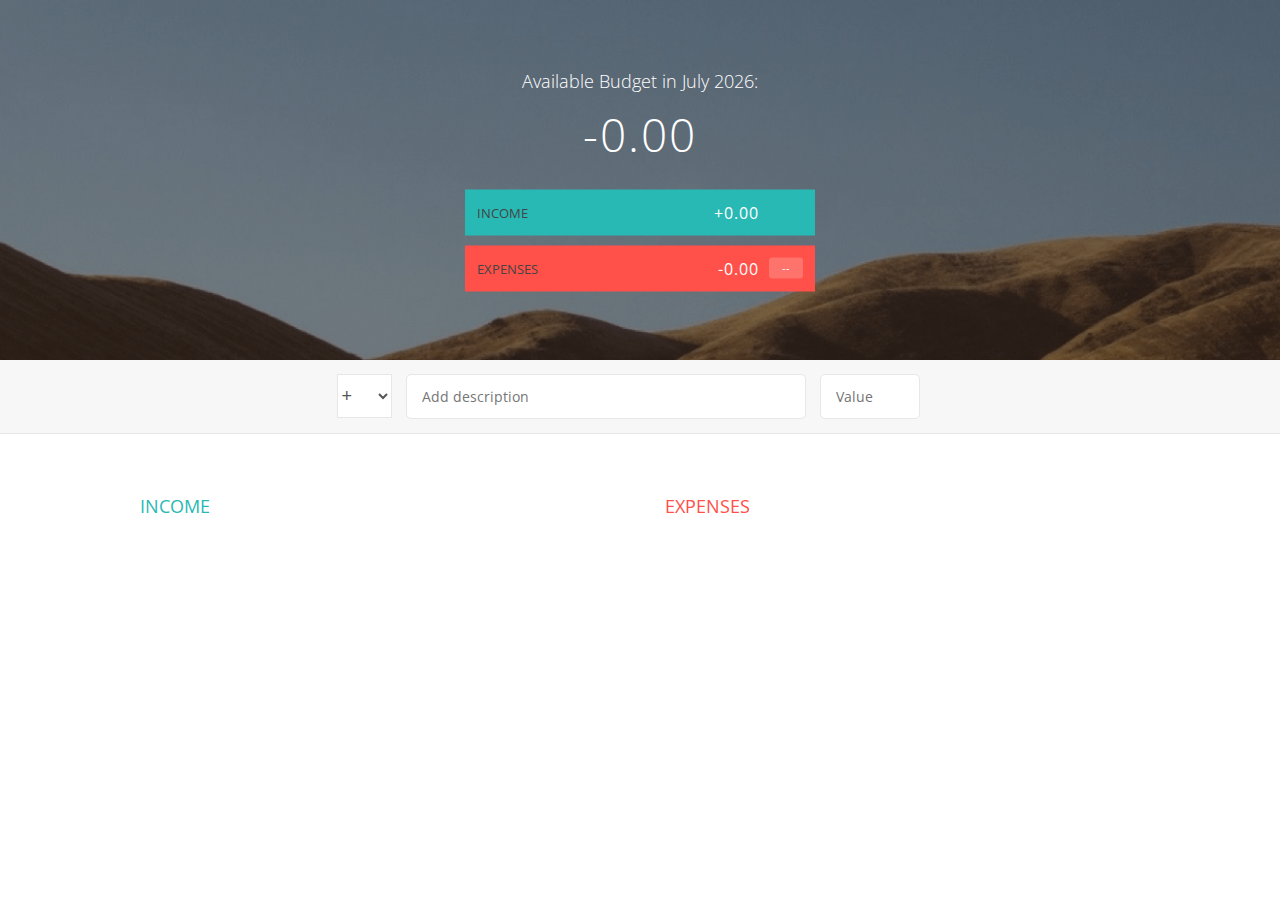
<file: Budgetapp/index.html>
<!DOCTYPE html>
<html lang="en">
    <head>
        <meta charset="UTF-8">
        <link href="https://fonts.googleapis.com/css?family=Open+Sans:100,300,400,600" rel="stylesheet" type="text/css">
        <link href="http://code.ionicframework.com/ionicons/2.0.1/css/ionicons.min.css" rel="stylesheet" type="text/css">
        <link type="text/css" rel="stylesheet" href="style.css">
        <title>Budgety</title>
    </head>
    <body>
        
        <div class="top">
            <div class="budget">
                <div class="budget__title">
                    Available Budget in <span class="budget__title--month">%Month%</span>:
                </div>
                
                <div class="budget__value">+ 2,345.64</div>
                
                <div class="budget__income clearfix">
                    <div class="budget__income--text">Income</div>
                    <div class="right">
                        <div class="budget__income--value">+ 4,300.00</div>
                        <div class="budget__income--percentage">&nbsp;</div>
                    </div>
                </div>
                
                <div class="budget__expenses clearfix">
                    <div class="budget__expenses--text">Expenses</div>
                    <div class="right clearfix">
                        <div class="budget__expenses--value">- 1,954.36</div>
                        <div class="budget__expenses--percentage">45%</div>
                    </div>
                </div>
            </div>
        </div>
        
        
        
        <div class="bottom">
            <div class="add">
                <div class="add__container">
                    <select class="add__type">
                        <option value="inc" selected>+</option>
                        <option value="exp">-</option>
                    </select>
                    <input type="text" class="add__description" placeholder="Add description">
                    <input type="number" class="add__value" placeholder="Value">
                    <button class="add__btn"><i class="ion-ios-checkmark-outline"></i></button>
                </div>
            </div>
            
            <div class="container clearfix">
                <div class="income">
                    <h2 class="icome__title">Income</h2>
                    
                    <div class="income__list">
                       
                        <!--
                        <div class="item clearfix" id="income-0">
                            <div class="item__description">Salary</div>
                            <div class="right clearfix">
                                <div class="item__value">+ 2,100.00</div>
                                <div class="item__delete">
                                    <button class="item__delete--btn"><i class="ion-ios-close-outline"></i></button>
                                </div>
                            </div>
                        </div>
                        
                        <div class="item clearfix" id="income-1">
                            <div class="item__description">Sold car</div>
                            <div class="right clearfix">
                                <div class="item__value">+ 1,500.00</div>
                                <div class="item__delete">
                                    <button class="item__delete--btn"><i class="ion-ios-close-outline"></i></button>
                                </div>
                            </div>
                        </div>
                        -->
                        
                    </div>
                </div>
                
                
                
                <div class="expenses">
                    <h2 class="expenses__title">Expenses</h2>
                    
                    <div class="expenses__list">
                       
                        <!--
                        <div class="item clearfix" id="expense-0">
                            <div class="item__description">Apartment rent</div>
                            <div class="right clearfix">
                                <div class="item__value">- 900.00</div>
                                <div class="item__percentage">21%</div>
                                <div class="item__delete">
                                    <button class="item__delete--btn"><i class="ion-ios-close-outline"></i></button>
                                </div>
                            </div>
                        </div>

                        <div class="item clearfix" id="expense-1">
                            <div class="item__description">Grocery shopping</div>
                            <div class="right clearfix">
                                <div class="item__value">- 435.28</div>
                                <div class="item__percentage">10%</div>
                                <div class="item__delete">
                                    <button class="item__delete--btn"><i class="ion-ios-close-outline"></i></button>
                                </div>
                            </div>
                        </div>
                        -->
                        
                    </div>
                </div>
            </div>
            
            
        </div>
        
        <script src="app.js"></script>
    </body>
</html>
</file>
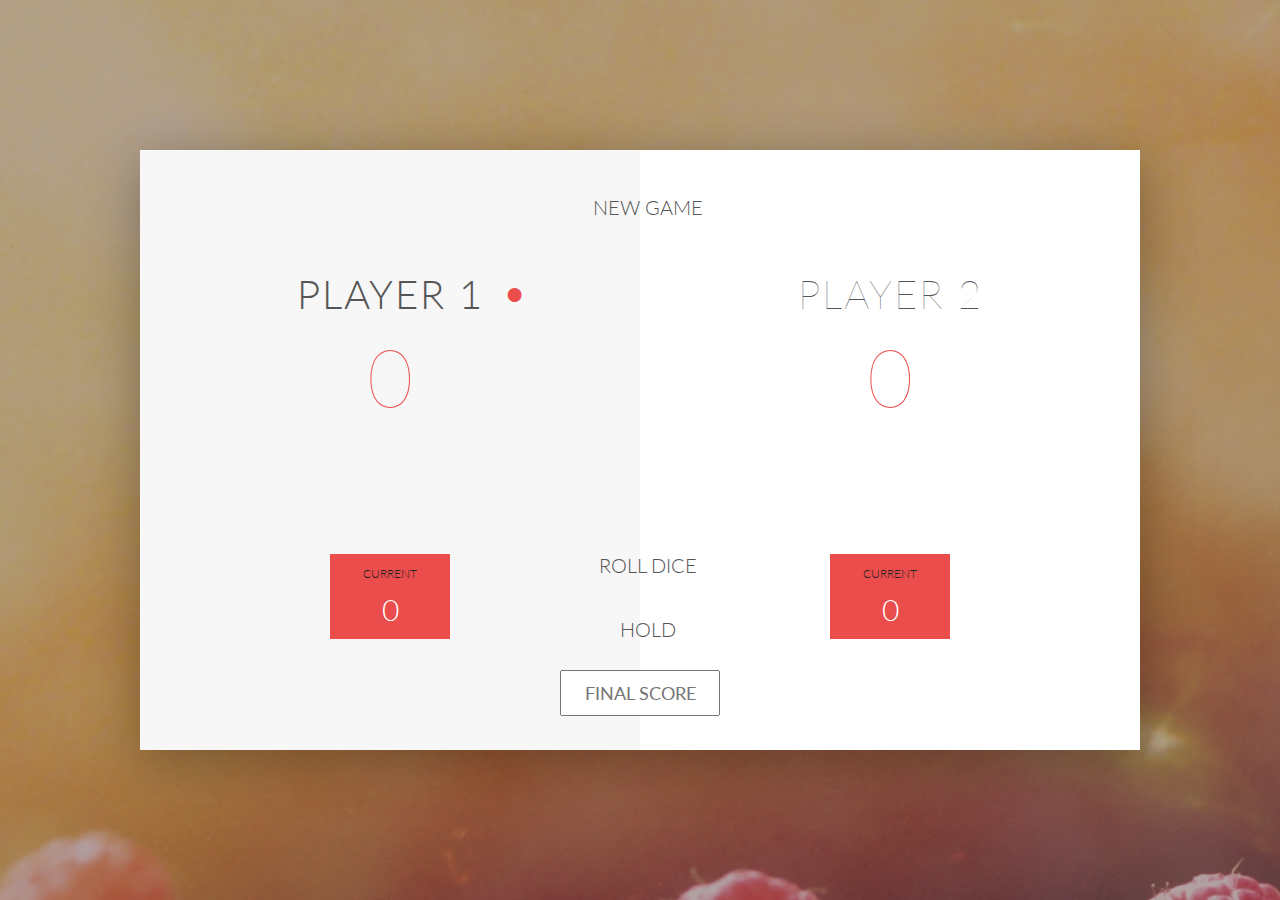
<file: Dice_game/index.html>
<!DOCTYPE html>
<html lang="en">
    <head>
        <meta charset="UTF-8">
        <link href="https://fonts.googleapis.com/css?family=Lato:100,300,600" rel="stylesheet" type="text/css">
        <link href="http://code.ionicframework.com/ionicons/2.0.1/css/ionicons.min.css" rel="stylesheet" type="text/css">
        <link type="text/css" rel="stylesheet" href="style.css">
        
        <title>Pig Game</title>
    </head>

    <body>
        <div class="wrapper clearfix">
            <div class="player-0-panel active">
                <div class="player-name" id="name-0">Player 1</div>
                <div class="player-score" id="score-0">43</div>
                <div class="player-current-box">
                    <div class="player-current-label">Current</div>
                    <div class="player-current-score" id="current-0">11</div>
                </div>
            </div>
            
            <div class="player-1-panel">
                <div class="player-name" id="name-1">Player 2</div>
                <div class="player-score" id="score-1">72</div>
                <div class="player-current-box">
                    <div class="player-current-label">Current</div>
                    <div class="player-current-score" id="current-1">0</div>
                </div>
            </div>
            
            <button class="btn-new"><i class="ion-ios-plus-outline"></i>New game</button>
            <button class="btn-roll"><i class="ion-ios-loop"></i>Roll dice</button>
            <button class="btn-hold"><i class="ion-ios-download-outline"></i>Hold</button>
            
            <input type = "text" placeholder="Final score" class = "final-score">
            <img src="dice-5.png" alt="Dice" class="dice" id="dice-1">
            <img src="dice-5.png" alt="Dice" class="dice" id="dice-2">
        </div>
        
    <!--<script src="app.js"></script>-->
        <script src="challenges.js"></script>
    </body>
</html>
</file>
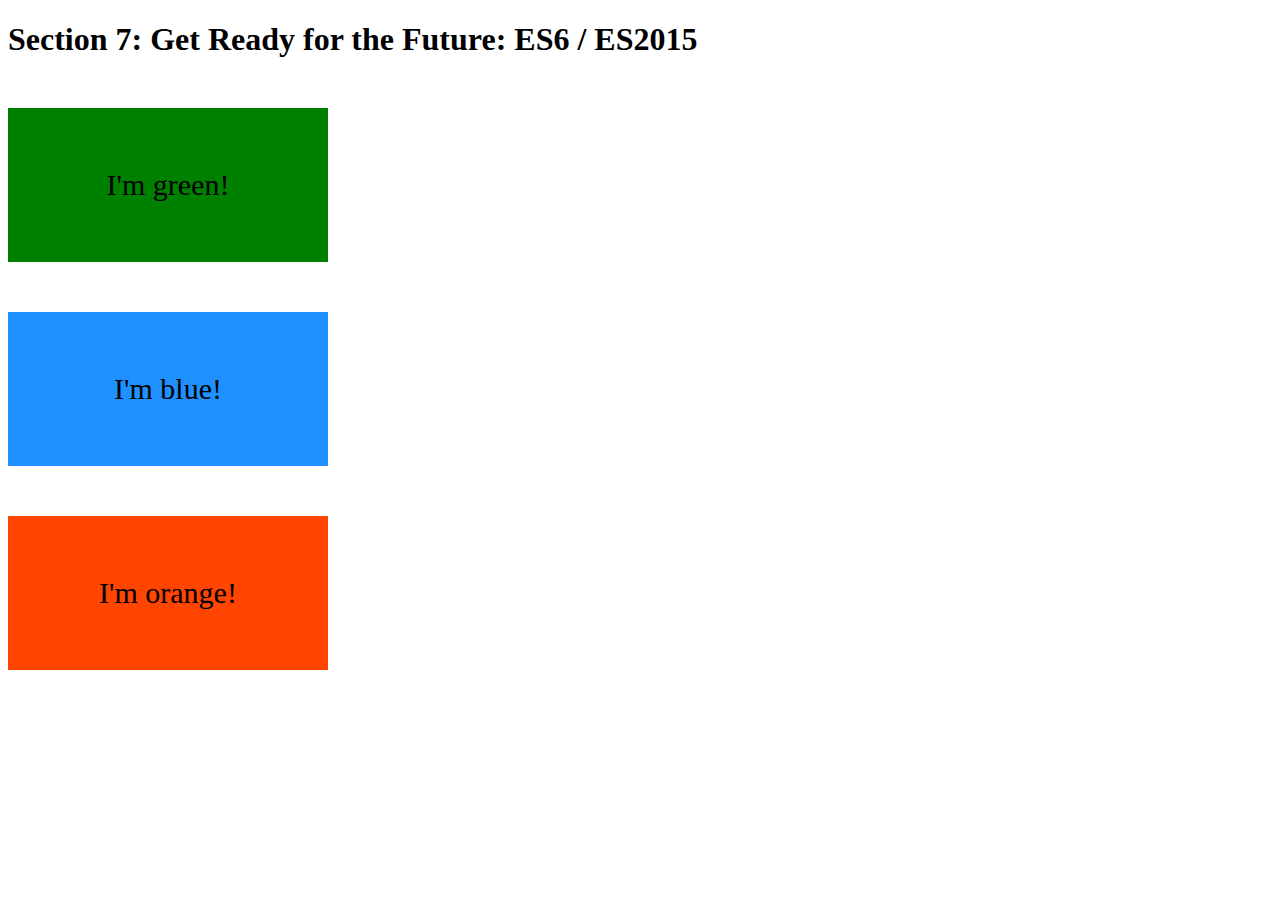
<file: ES6/index.html>
<!DOCTYPE html>
<html lang="en">
    <head>
        <meta charset="UTF-8">
        <title>Section 7: Get Ready for the Future: ES6 / ES2015</title>
        
        <style>
            .box {
                width: 200px;
                padding: 60px;
                text-align: center;
                font-size: 30px;
                margin-top: 50px;
            }
            
            .green { background-color: green; }
            .blue { background-color: dodgerblue; }
            .orange { background-color: orangered; }
            
        </style>
        
    </head>

    <body>
        <h1>Section 7: Get Ready for the Future: ES6 / ES2015</h1>
        
        <div class="box green">I'm green!</div>
        <div class="box blue">I'm blue!</div>
        <div class="box orange">I'm orange!</div>
        
        <script src="script.js"></script>
    </body>
</html>
</file>
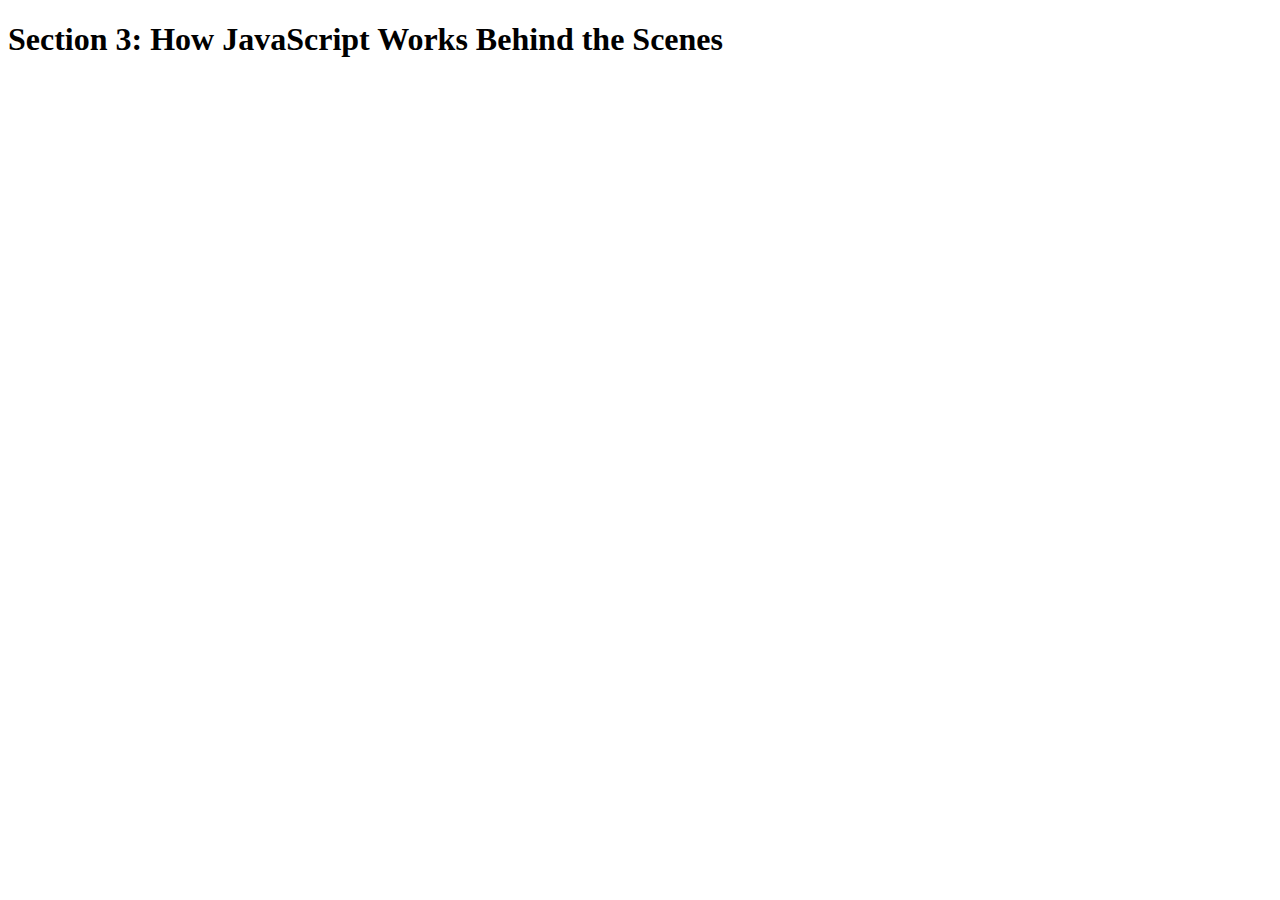
<file: How_JS_works/index.html>
<!DOCTYPE html>
<html lang="en">
    <head>
        <meta charset="UTF-8">
        <title>Section 3: How JavaScript Works Behind the Scenes</title>
    </head>

    <body>
        <h1>Section 3: How JavaScript Works Behind the Scenes</h1>
        <script src="script.js"></script>
    </body>
</html>
</file>
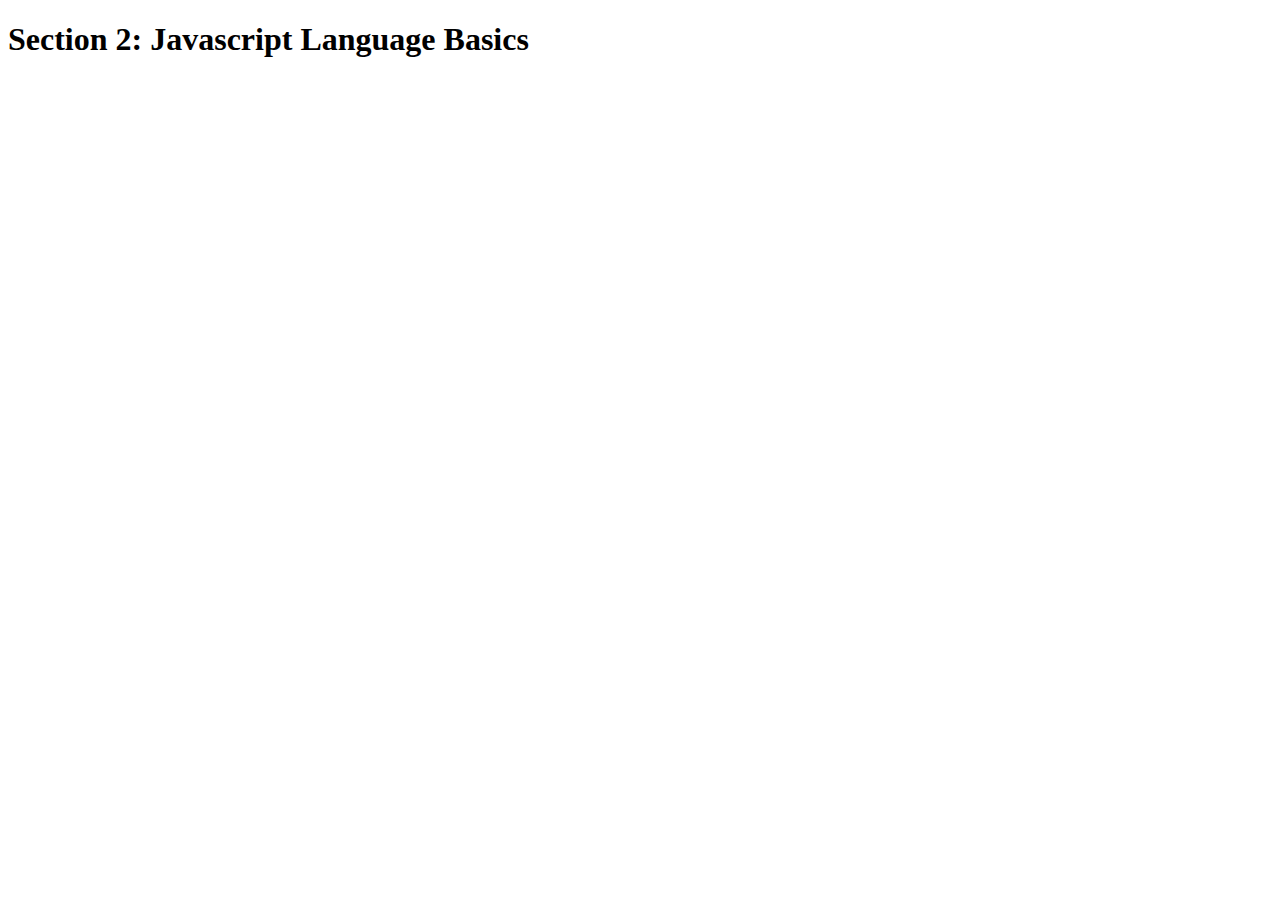
<file: my_JS_basics/index.html>
<!DOCTYPE html>
<html lang="en">
  <head>
    <meta charset="UTF-8">
    <title>My first JavaScript Course</title>
  </head>
  <body>
      <h1>Section 2: Javascript Language Basics</h1>
  </body>
  <script src="script.js"></script>    
</html>
</file>
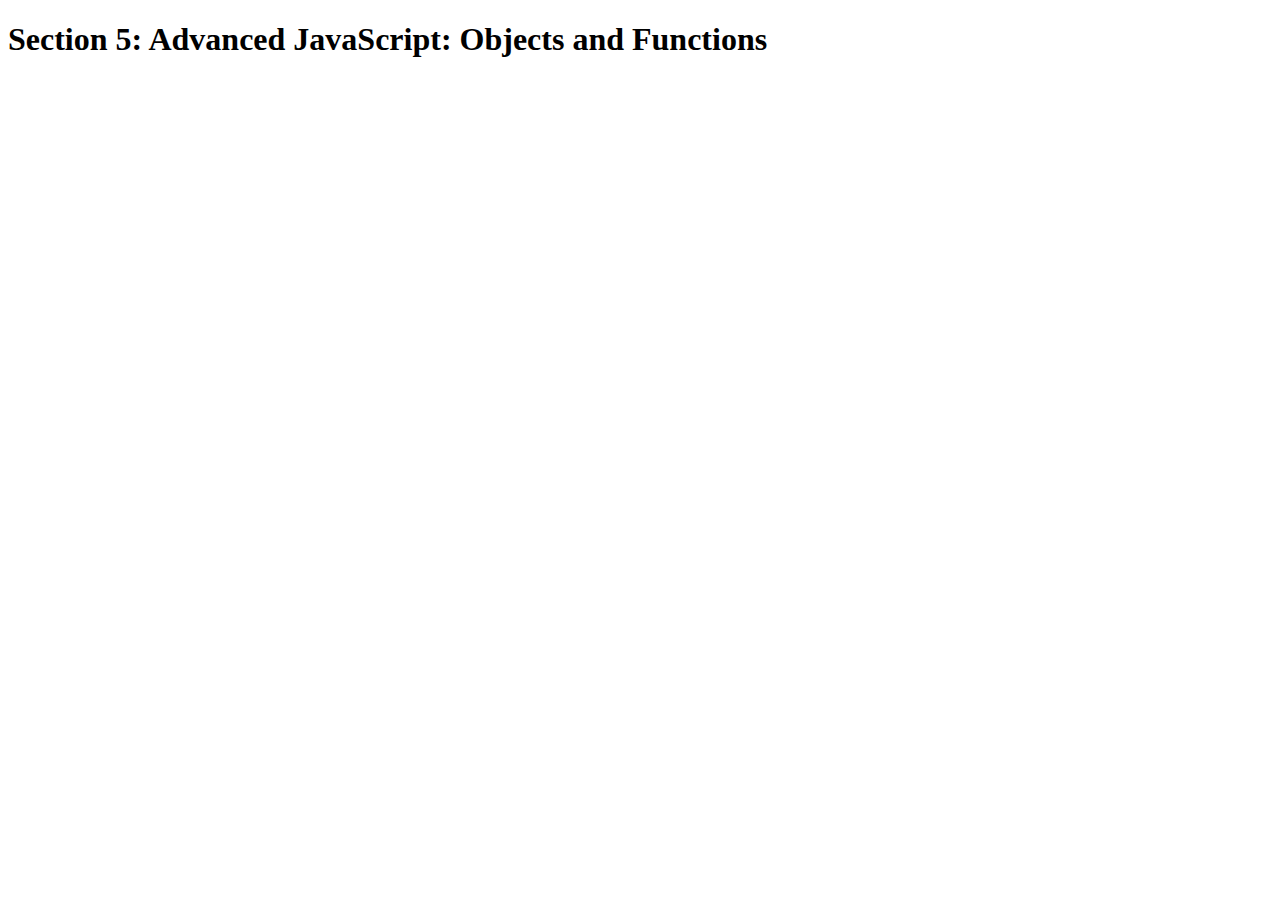
<file: Objects & Functions/index.html>
<!DOCTYPE html>
<html lang="en">
    <head>
        <meta charset="UTF-8">
        <title>Section 5: Advanced JavaScript: Objects and Functions</title>
    </head>

    <body>
        <h1>Section 5: Advanced JavaScript: Objects and Functions</h1>
        <script src="script.js"></script>
    </body>
</html>
</file>
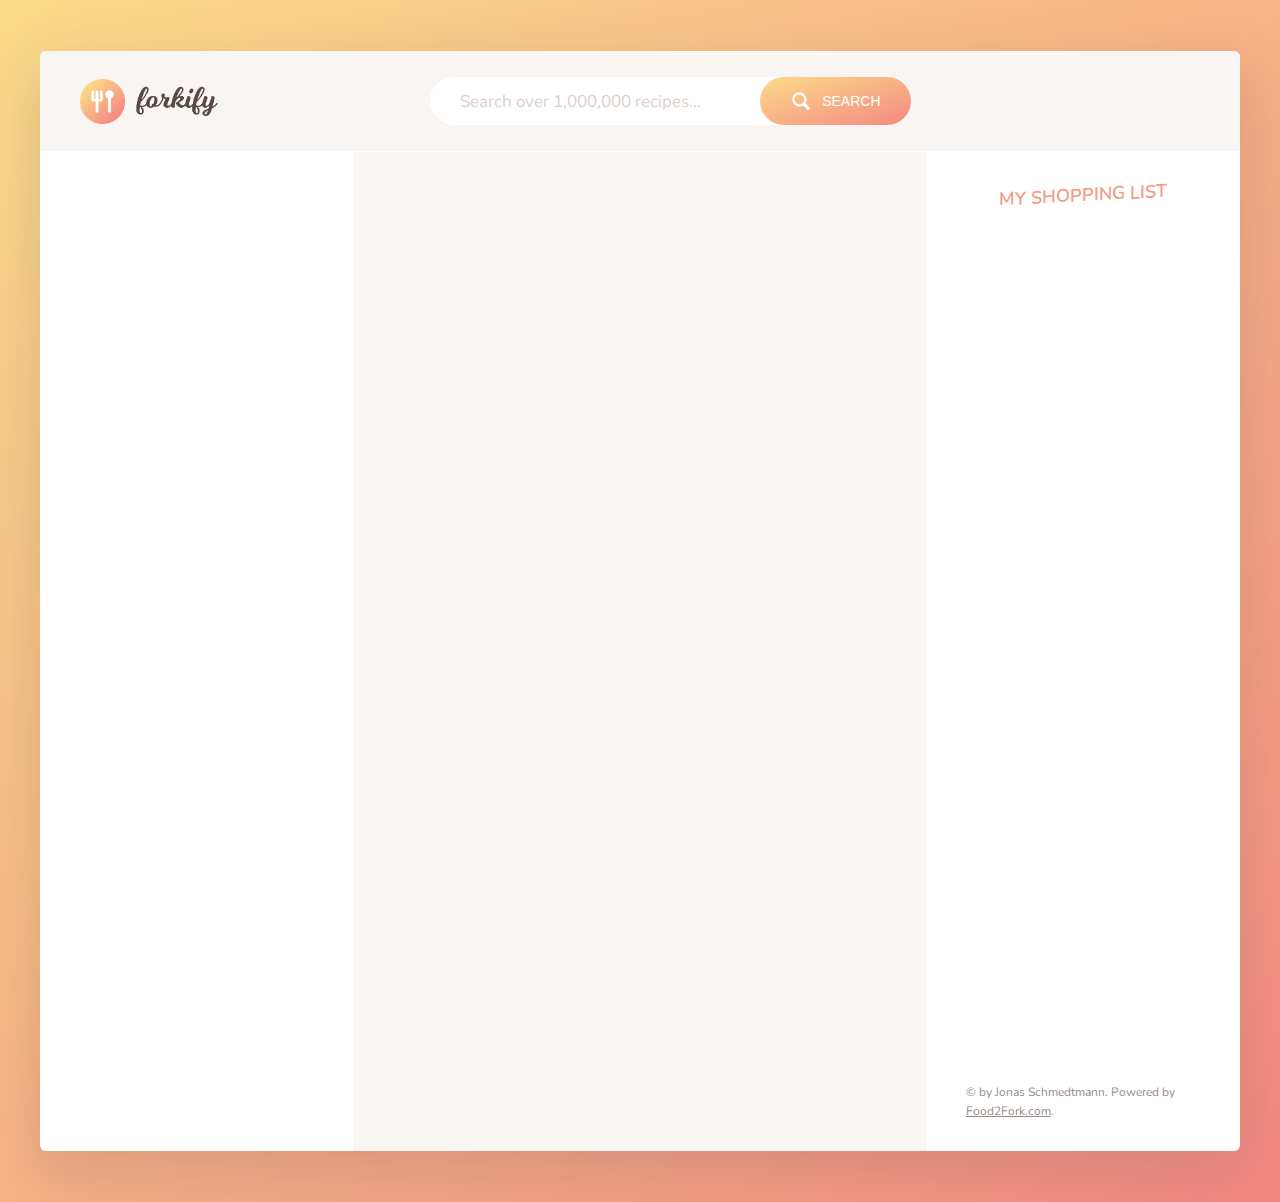
<file: 9-forkify/final/dist/index.html>
<!DOCTYPE html>
<html lang="en">

<head>
    <meta charset="UTF-8">
    <meta name="viewport" content="width=device-width, initial-scale=1.0">
    <meta http-equiv="X-UA-Compatible" content="ie=edge">
    <link href="https://fonts.googleapis.com/css?family=Nunito+Sans:400,600,700" rel="stylesheet">
    <link rel="stylesheet" href="css/style.css">
    <link rel="shortcut icon" href="img/favicon.png" type="image/x-icon">
    <title>forkify // Search over 1,000,000 recipes</title>
</head>

<body>
    <div class="container">
        <header class="header">
            <img src="img/logo.png" alt="Logo" class="header__logo">
            <form class="search">
                <input type="text" class="search__field" placeholder="Search over 1,000,000 recipes...">
                <button class="btn search__btn">
                    <svg class="search__icon">
                        <use href="img/icons.svg#icon-magnifying-glass"></use>
                    </svg>
                    <span>Search</span>
                </button>
            </form>
            <div class="likes">
                <div class="likes__field">
                    <svg class="likes__icon">
                        <use href="img/icons.svg#icon-heart"></use>
                    </svg>
                </div>
                <div class="likes__panel">
                    <ul class="likes__list">
                        <!--
                        <li>
                            <a class="likes__link" href="#23456">
                                <figure class="likes__fig">
                                    <img src="img/test-1.jpg" alt="Test">
                                </figure>
                                <div class="likes__data">
                                    <h4 class="likes__name">Pasta with Tomato ...</h4>
                                    <p class="likes__author">The Pioneer Woman</p>
                                </div>
                            </a>
                        </li>
                        -->
                    </ul>
                </div>
            </div>
        </header>


        <div class="results">
            <ul class="results__list">
                <!--
                <li>
                    <a class="results__link results__link--active" href="#23456">
                        <figure class="results__fig">
                            <img src="img/test-1.jpg" alt="Test">
                        </figure>
                        <div class="results__data">
                            <h4 class="results__name">Pasta with Tomato ...</h4>
                            <p class="results__author">The Pioneer Woman</p>
                        </div>
                    </a>
                </li>

                <li>
                    <a class="results__link" href="#76767">
                        <figure class="results__fig">
                            <img src="img/test-2.jpg" alt="Test">
                        </figure>
                        <div class="results__data">
                            <h4 class="results__name">Pasta Salad with ...</h4>
                            <p class="results__author">Spicy Perspective</p>
                        </div>
                    </a>
                </li>

                <li>
                    <a class="results__link" href="#85354">
                        <figure class="results__fig">
                            <img src="img/test-3.jpg" alt="Test">
                        </figure>
                        <div class="results__data">
                            <h4 class="results__name">Homemade Tomato ...</h4>
                            <p class="results__author">All Recipes</p>
                        </div>
                    </a>
                </li>

                <li>
                    <a class="results__link" href="#43563">
                        <figure class="results__fig">
                            <img src="img/test-4.jpg" alt="Test">
                        </figure>
                        <div class="results__data">
                            <h4 class="results__name">Pasta with Tomato ...</h4>
                            <p class="results__author">The Pioneer Woman</p>
                        </div>
                    </a>
                </li>

                <li>
                    <a class="results__link" href="#2256665">
                        <figure class="results__fig">
                            <img src="img/test-5.jpg" alt="Test">
                        </figure>
                        <div class="results__data">
                            <h4 class="results__name">Greek Pasta with ...</h4>
                            <p class="results__author">Chow</p>
                        </div>
                    </a>
                </li>

                <li>
                    <a class="results__link" href="#7567567">
                        <figure class="results__fig">
                            <img src="img/test-9.jpg" alt="Test">
                        </figure>
                        <div class="results__data">
                            <h4 class="results__name">Cherry tomato, kale ...</h4>
                            <p class="results__author">BBC Good Food</p>
                        </div>
                    </a>
                </li>

                <li>
                    <a class="results__link" href="#5676577">
                        <figure class="results__fig">
                            <img src="img/test-7.jpg" alt="Test">
                        </figure>
                        <div class="results__data">
                            <h4 class="results__name">Pasta with Fresh ...</h4>
                            <p class="results__author">Chow</p>
                        </div>
                    </a>
                </li>

                <li>
                    <a class="results__link" href="#98798">
                        <figure class="results__fig">
                            <img src="img/test-8.jpg" alt="Test">
                        </figure>
                        <div class="results__data">
                            <h4 class="results__name">Buttery Tomato Pasta ...</h4>
                            <p class="results__author">Simply Recipes</p>
                        </div>
                    </a>
                </li>
                <li>
                    <a class="results__link" href="#5464646456">
                        <figure class="results__fig">
                            <img src="img/test-10.jpg" alt="Test">
                        </figure>
                        <div class="results__data">
                            <h4 class="results__name">Pesto Pasta Salad ...</h4>
                            <p class="results__author">Eats Well With Others</p>
                        </div>
                    </a>
                </li>

                <li>
                    <a class="results__link" href="#345345435">
                        <figure class="results__fig">
                            <img src="img/test-6.jpg" alt="Test">
                        </figure>
                        <div class="results__data">
                            <h4 class="results__name">Pasta with Roasted ...</h4>
                            <p class="results__author">Two Peas and Their Pod</p>
                        </div>
                    </a>
                </li>
                -->
            </ul>

            <div class="results__pages">
                <!--
                <button class="btn-inline results__btn--prev">
                    <svg class="search__icon">
                        <use href="img/icons.svg#icon-triangle-left"></use>
                    </svg>
                    <span>Page 1</span>
                </button>
                <button class="btn-inline results__btn--next">
                    <span>Page 3</span>
                    <svg class="search__icon">
                        <use href="img/icons.svg#icon-triangle-right"></use>
                    </svg>
                </button>
                -->
            </div>
        </div>



        <div class="recipe">

            <!--
            <figure class="recipe__fig">
                <img src="img/test-1.jpg" alt="Tomato" class="recipe__img">
                <h1 class="recipe__title">
                    <span>Pasta with tomato cream sauce</span>
                </h1>
            </figure>
            <div class="recipe__details">
                <div class="recipe__info">
                    <svg class="recipe__info-icon">
                        <use href="img/icons.svg#icon-stopwatch"></use>
                    </svg>
                    <span class="recipe__info-data recipe__info-data--minutes">45</span>
                    <span class="recipe__info-text"> minutes</span>
                </div>
                <div class="recipe__info">
                    <svg class="recipe__info-icon">
                        <use href="img/icons.svg#icon-man"></use>
                    </svg>
                    <span class="recipe__info-data recipe__info-data--people">4</span>
                    <span class="recipe__info-text"> servings</span>

                    <div class="recipe__info-buttons">
                        <button class="btn-tiny">
                            <svg>
                                <use href="img/icons.svg#icon-circle-with-minus"></use>
                            </svg>
                        </button>
                        <button class="btn-tiny">
                            <svg>
                                <use href="img/icons.svg#icon-circle-with-plus"></use>
                            </svg>
                        </button>
                    </div>

                </div>
                <button class="recipe__love">
                    <svg class="header__likes">
                        <use href="img/icons.svg#icon-heart-outlined"></use>
                    </svg>
                </button>
            </div>



            <div class="recipe__ingredients">
                <ul class="recipe__ingredient-list">
                    <li class="recipe__item">
                        <svg class="recipe__icon">
                            <use href="img/icons.svg#icon-check"></use>
                        </svg>
                        <div class="recipe__count">1000</div>
                        <div class="recipe__ingredient">
                            <span class="recipe__unit">g</span>
                            pasta
                        </div>
                    </li>

                    <li class="recipe__item">
                        <svg class="recipe__icon">
                            <use href="img/icons.svg#icon-check"></use>
                        </svg>
                        <div class="recipe__count">1/2</div>
                        <div class="recipe__ingredient">
                            <span class="recipe__unit">cup</span>
                            ricotta cheese
                        </div>
                    </li>

                    <li class="recipe__item">
                        <svg class="recipe__icon">
                            <use href="img/icons.svg#icon-check"></use>
                        </svg>
                        <div class="recipe__count">1</div>
                        <div class="recipe__ingredient">
                            <span class="recipe__unit"></span>
                            can of tomatoes, whole or crushed
                        </div>
                    </li>


                    <li class="recipe__item">
                        <svg class="recipe__icon">
                            <use href="img/icons.svg#icon-check"></use>
                        </svg>
                        <div class="recipe__count">1</div>
                        <div class="recipe__ingredient">
                            <span class="recipe__unit"></span>
                            can tuna packed in olive oil
                        </div>
                    </li>

                    <li class="recipe__item">
                        <svg class="recipe__icon">
                            <use href="img/icons.svg#icon-check"></use>
                        </svg>
                        <div class="recipe__count">1/2</div>
                        <div class="recipe__ingredient">
                            <span class="recipe__unit">cup</span>
                            grated parmesan cheese
                        </div>
                    </li>

                    <li class="recipe__item">
                        <svg class="recipe__icon">
                            <use href="img/icons.svg#icon-check"></use>
                        </svg>
                        <div class="recipe__count">1/4</div>
                        <div class="recipe__ingredient">
                            <span class="recipe__unit">cup</span>
                            fresh basil, chopped or torn
                        </div>
                    </li>
                </ul>

                <button class="btn-small recipe__btn">
                    <svg class="search__icon">
                        <use href="img/icons.svg#icon-shopping-cart"></use>
                    </svg>
                    <span>Add to shopping list</span>
                </button>
            </div>

            <div class="recipe__directions">
                <h2 class="heading-2">How to cook it</h2>
                <p class="recipe__directions-text">
                    This recipe was carefully designed and tested by
                    <span class="recipe__by">The Pioneer Woman</span>. Please check out directions at their website.
                </p>
                <a class="btn-small recipe__btn" href="http://thepioneerwoman.com/cooking/pasta-with-tomato-cream-sauce/" target="_blank">
                    <span>Directions</span>
                    <svg class="search__icon">
                        <use href="img/icons.svg#icon-triangle-right"></use>
                    </svg>

                </a>
            </div>
            -->
        </div>





        <div class="shopping">
            <h2 class="heading-2">My Shopping List</h2>

            <ul class="shopping__list">

                <!--
                <li class="shopping__item">
                    <div class="shopping__count">
                        <input type="number" value="500" step="100">
                        <p>g</p>
                    </div>
                    <p class="shopping__description">Pasta</p>
                    <button class="shopping__delete btn-tiny">
                        <svg>
                            <use href="img/icons.svg#icon-circle-with-cross"></use>
                        </svg>
                    </button>
                </li>

                <li class="shopping__item">
                    <div class="shopping__count">
                        <input type="number" value="0.5" step="0.1">
                        <p>cup</p>
                    </div>
                    <p class="shopping__description">Ricotta cheese</p>
                    <button class="shopping__delete btn-tiny">
                        <svg>
                            <use href="img/icons.svg#icon-circle-with-cross"></use>
                        </svg>
                    </button>
                </li>

                <li class="shopping__item">
                    <div class="shopping__count">
                        <input type="number" value="3.5" step="0.1">
                        <p>tbsp</p>
                    </div>
                    <p class="shopping__description">Toasted almond slices</p>
                    <button class="shopping__delete btn-tiny">
                        <svg>
                            <use href="img/icons.svg#icon-circle-with-cross"></use>
                        </svg>
                    </button>
                </li>

                <li class="shopping__item">
                    <div class="shopping__count">
                        <input type="number" value="0.5" step="0.1">
                        <p>tbsp</p>
                    </div>
                    <p class="shopping__description">Sea salt</p>
                    <button class="shopping__delete btn-tiny">
                        <svg>
                            <use href="img/icons.svg#icon-circle-with-cross"></use>
                        </svg>
                    </button>
                </li>

                <li class="shopping__item">
                    <div class="shopping__count">
                        <input type="number" value="0.25" step="0.1">
                        <p>cup</p>
                    </div>

                    <p class="shopping__description">Minced green onions</p>
                    <button class="shopping__delete btn-tiny">
                        <svg>
                            <use href="img/icons.svg#icon-circle-with-cross"></use>
                        </svg>
                    </button>
                </li>

                <li class="shopping__item">
                    <div class="shopping__count">
                        <input type="number" value="45" step="10">
                        <p>g</p>
                    </div>
                    <p class="shopping__description">Sesame seeds</p>
                    <button class="shopping__delete btn-tiny">
                        <svg>
                            <use href="img/icons.svg#icon-circle-with-cross"></use>
                        </svg>
                    </button>
                </li>
                -->
            </ul>

            <div class="copyright">
                &copy; by Jonas Schmedtmann. Powered by
                <a href="http://food2fork.com" target="_blank" class="link">Food2Fork.com</a>.
            </div>

        </div>
    </div>

<script type="text/javascript" src="js/bundle.js"></script></body>

</html>
</file>
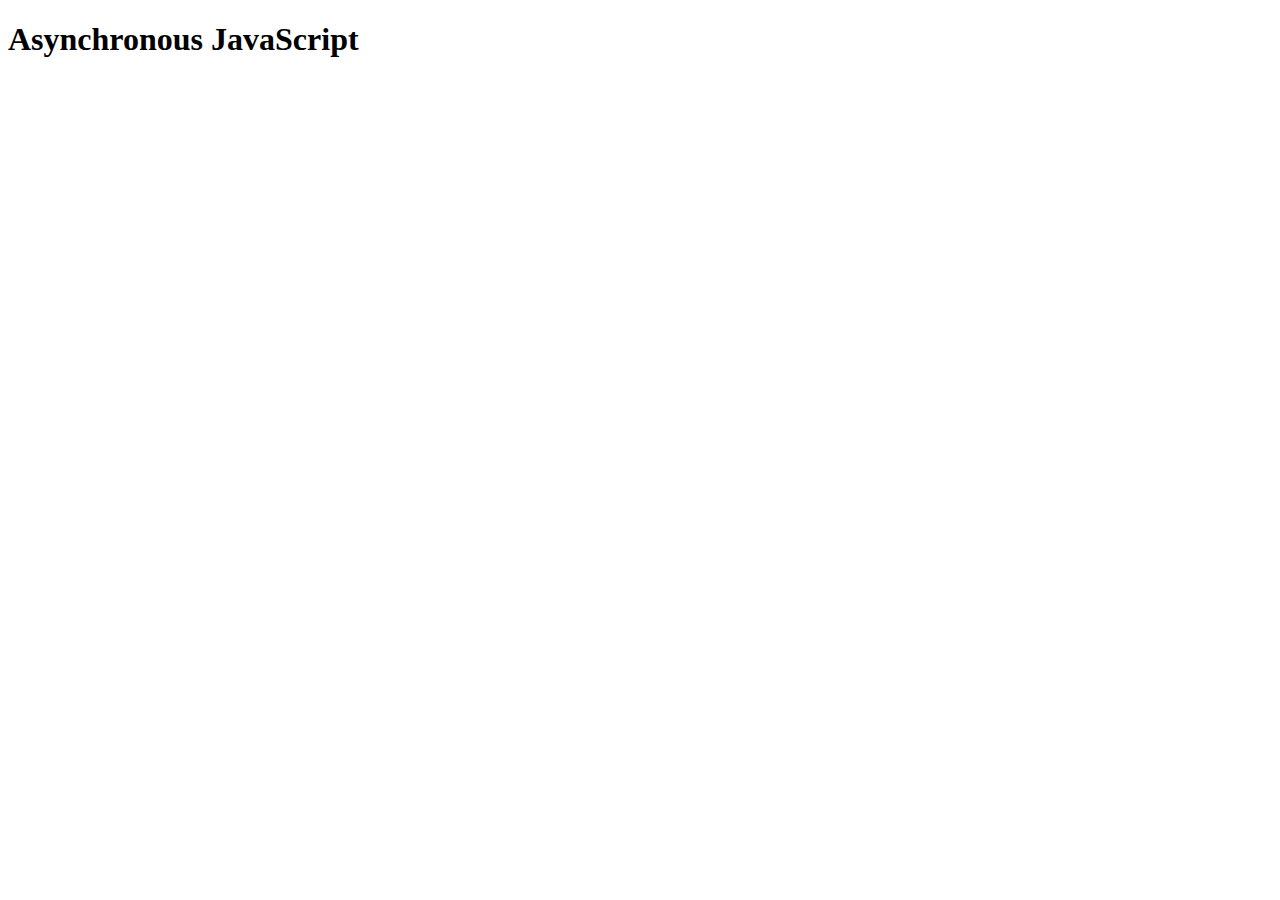
<file: 8-asynchronous-JS/final/asynchronous.html>
<!DOCTYPE html>
<html lang="en">
<head>
    <meta charset="UTF-8">
    <meta name="viewport" content="width=device-width, initial-scale=1.0">
    <meta http-equiv="X-UA-Compatible" content="ie=edge">
    <title>Asynchronous JavaScript</title>
</head>
<body>
    <h1>Asynchronous JavaScript</h1>
    <script>
        // const second = () => {
        //     setTimeout(() => {
        //         console.log('Async Hey there');
        //     }, 2000);
        // }

        // const first = () => {
        //     console.log('Hey there');
        //     second();
        //     console.log('The end');
        // }

        // first();

        // function getRecipe() {
        //     setTimeout(() => {
        //         const recipeID = [523, 883, 432, 974];
        //         console.log(recipeID);

        //         setTimeout(id => {
        //             const recipe = {title: 'Fresh tomato pasta', publisher: 'Jonas'};
        //             console.log(`${id}: ${recipe.title}`);

        //             setTimeout(publisher => {
        //                 const recipe2 = {title: 'Italian Pizza', publisher: 'Jonas'};
        //                 console.log(recipe);
        //             }, 1500, recipe.publisher);

        //         }, 1500, recipeID[2]);

        //     }, 1500);
        // }
        // getRecipe();

        // const getIDs = new Promise((resolve, reject) => {
        //     setTimeout(() => {
        //         resolve([523, 883, 432, 974]);
        //     }, 1500);
        // });

        // const getRecipe = recID => {
        //     return new Promise((resolve, reject) => {
        //         setTimeout(ID => {
        //             const recipe = {title: 'Fresh tomato pasta', publisher: 'Jonas'};
        //             resolve(`${ID}: ${recipe.title}`);
        //         }, 1500, recID);
        //     });
        // };

        // const getRelated = publisher => {
        //     return new Promise((resolve, reject) => {
        //         setTimeout(pub => {
        //             const recipe = {title: 'Italian Pizza', publisher: 'Jonas'};
        //             resolve(`${pub}: ${recipe.title}`);
        //         }, 1500, publisher);
        //     });
        // };

        // getIDs
        // .then(IDs => {
        //     console.log(IDs);
        //     return getRecipe(IDs[2]);
        // })
        // .then(recipe => {
        //     console.log(recipe);
        //     return getRelated('Jonas Schmedtmann');
        // })
        // .then(recipe => {
        //     console.log(recipe);
        // })
        // .catch(error => {
        //     console.log('Error!!');
        // });

        // async function getRecipesAW() {
        //     const IDs = await getIDs;
        //     console.log(IDs);
        //     const recipe = await getRecipe(IDs[2]);
        //     console.log(recipe);
        //     const related = await getRelated('Jonas Schmedtmann');
        //     console.log(related);

        //     return recipe;
        // }
        // getRecipesAW().then(result => console.log(`${result} is the best ever!`));

        function getWeather(woeid) {
            fetch(`https://crossorigin.me/https://www.metaweather.com/api/location/${woeid}/`)
            .then(result => {
                // console.log(result);
                return result.json();
            })
            .then(data => {
                // console.log(data);
                const today = data.consolidated_weather[0];
                console.log(`Temperatures today in ${data.title} stay between ${today.min_temp} and ${today.max_temp}.`);
            })
            .catch(error => console.log(error));
        }
        getWeather(2487956);
        getWeather(44418);


        async function getWeatherAW(woeid) {
            try {
                const result = await fetch(`https://crossorigin.me/https://www.metaweather.com/api/location/${woeid}/`);
                const data = await result.json();
                const tomorrow = data.consolidated_weather[1];
                console.log(`Temperatures tomorrow in ${data.title} stay between ${tomorrow.min_temp} and ${tomorrow.max_temp}.`);
                return data;
            } catch(error) {
                alert(error);
            }
        }
        getWeatherAW(2487956);
        
        let dataLondon;
        getWeatherAW(44418).then(data => {
            dataLondon = data
            console.log(dataLondon);
        });

    </script>
</body>
</html>
</file>
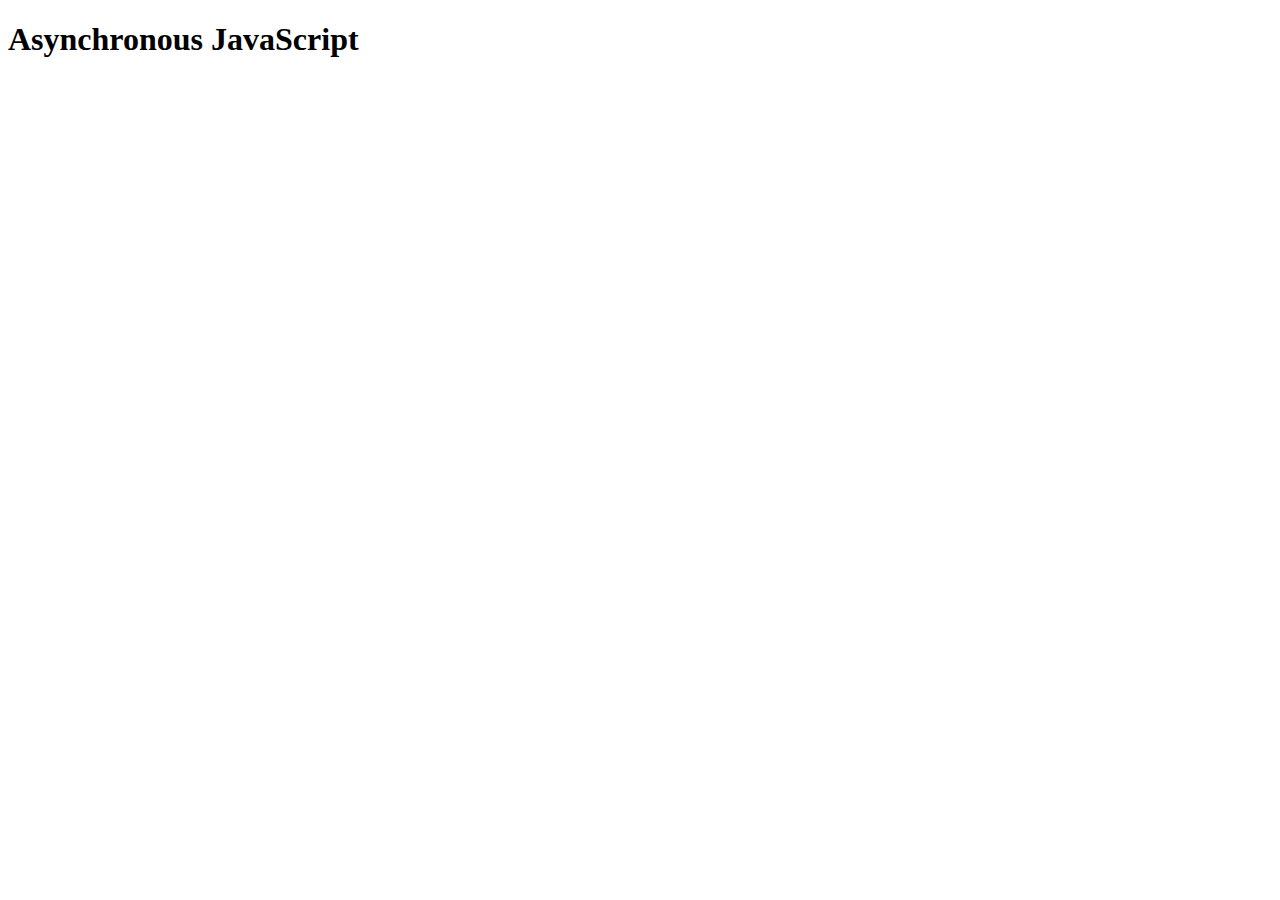
<file: 8-asynchronous-JS/starter/asynchronous.html>
<!DOCTYPE html>
<html lang="en">
<head>
    <meta charset="UTF-8">
    <meta name="viewport" content="width=device-width, initial-scale=1.0">
    <meta http-equiv="X-UA-Compatible" content="ie=edge">
    <title>Asynchronous JavaScript</title>
</head>
<body>
    <h1>Asynchronous JavaScript</h1>
    <script>
        
    </script>
</body>
</html>
</file>
<file: Budgetapp/style.css>
/**********************************************
*** GENERAL
**********************************************/

* {
    margin: 0;
    padding: 0;
    box-sizing: border-box;
}

.clearfix::after {
    content: "";
    display: table;
    clear: both;
}

body {
    color: #555;
    font-family: Open Sans;
    font-size: 16px;
    position: relative;
    height: 100vh;
    font-weight: 400;
}

.right { float: right; }
.red { color: #FF5049 !important; }
.red-focus:focus { border: 1px solid #FF5049 !important; }

/**********************************************
*** TOP PART
**********************************************/

.top {
    height: 40vh;
    background-image: linear-gradient(rgba(0, 0, 0, 0.35), rgba(0, 0, 0, 0.35)), url(back.png);
    background-size: cover;
    background-position: center;
    position: relative;
}

.budget {
    position: absolute;
    width: 350px;
    top: 50%;
    left: 50%;
    transform: translate(-50%, -50%);
    color: #fff;
}

.budget__title {
    font-size: 18px;
    text-align: center;
    margin-bottom: 10px;
    font-weight: 300;
}

.budget__value {
    font-weight: 300;
    font-size: 46px;
    text-align: center;
    margin-bottom: 25px;
    letter-spacing: 2px;
}

.budget__income,
.budget__expenses {
    padding: 12px;
    text-transform: uppercase;
}

.budget__income {
    margin-bottom: 10px;
    background-color: #28B9B5;
}

.budget__expenses {
    background-color: #FF5049;
}

.budget__income--text,
.budget__expenses--text {
    float: left;
    font-size: 13px;
    color: #444;
    margin-top: 2px;
}

.budget__income--value,
.budget__expenses--value {
    letter-spacing: 1px;
    float: left;
}

.budget__income--percentage,
.budget__expenses--percentage {
    float: left;
    width: 34px;
    font-size: 11px;
    padding: 3px 0;
    margin-left: 10px;
}

.budget__expenses--percentage {
    background-color: rgba(255, 255, 255, 0.2);
    text-align: center;
    border-radius: 3px;
}


/**********************************************
*** BOTTOM PART
**********************************************/

/***** FORM *****/
.add {
    padding: 14px;
    border-bottom: 1px solid #e7e7e7;
    background-color: #f7f7f7;
}

.add__container {
    margin: 0 auto;
    text-align: center;
}

.add__type {
    width: 55px;
    border: 1px solid #e7e7e7;
    height: 44px;
    font-size: 18px;
    color: inherit;
    background-color: #fff;
    margin-right: 10px;
    font-weight: 300;
    transition: border 0.3s;
}

.add__description,
.add__value {
    border: 1px solid #e7e7e7;
    background-color: #fff;
    color: inherit;
    font-family: inherit;
    font-size: 14px;
    padding: 12px 15px;
    margin-right: 10px;
    border-radius: 5px;
    transition: border 0.3s;
}

.add__description { width: 400px;}
.add__value { width: 100px;}

.add__btn {
    font-size: 35px;
    background: none;
    border: none;
    color: #28B9B5;
    cursor: pointer;
    display: inline-block;
    vertical-align: middle;
    line-height: 1.1;
    margin-left: 10px;
}

.add__btn:active { transform: translateY(2px); }

.add__type:focus,
.add__description:focus,
.add__value:focus {
    outline: none;
    border: 1px solid #28B9B5;
}

.add__btn:focus { outline: none; }

/***** LISTS *****/
.container {
    width: 1000px;
    margin: 60px auto;
}

.income {
    float: left;
    width: 475px;
    margin-right: 50px;
}

.expenses {
    float: left;
    width: 475px;
}

h2 {
    text-transform: uppercase;
    font-size: 18px;
    font-weight: 400;
    margin-bottom: 15px;
}

.icome__title { color: #28B9B5; }
.expenses__title { color: #FF5049; }

.item {
    padding: 13px;
    border-bottom: 1px solid #e7e7e7;
}

.item:first-child { border-top: 1px solid #e7e7e7; }
.item:nth-child(even) { background-color: #f7f7f7; }

.item__description {
    float: left;
}

.item__value {
    float: left;
    transition: transform 0.3s;
}

.item__percentage {
    float: left;
    margin-left: 20px;
    transition: transform 0.3s;
    font-size: 11px;
    background-color: #FFDAD9;
    padding: 3px;
    border-radius: 3px;
    width: 32px;
    text-align: center;
}

.income .item__value,
.income .item__delete--btn {
    color: #28B9B5;
}

.expenses .item__value,
.expenses .item__percentage,
.expenses .item__delete--btn {
    color: #FF5049;
}


.item__delete {
    float: left;
}

.item__delete--btn {
    font-size: 22px;
    background: none;
    border: none;
    cursor: pointer;
    display: inline-block;
    vertical-align: middle;
    line-height: 1;
    display: none;
}

.item__delete--btn:focus { outline: none; }
.item__delete--btn:active { transform: translateY(2px); }

.item:hover .item__delete--btn { display: block; }
.item:hover .item__value { transform: translateX(-20px); }
.item:hover .item__percentage { transform: translateX(-20px); }


.unpaid {
    background-color: #FFDAD9 !important;
    cursor: pointer;
    color: #FF5049;

}

.unpaid .item__percentage { box-shadow: 0 2px 6px 0 rgba(0, 0, 0, 0.1); }
.unpaid:hover .item__description { font-weight: 900; }
</file>
<file: Dice_game/style.css>
/**********************************************
*** GENERAL
**********************************************/
.final-score {
    position: absolute;
    left: 50%;
    transform: translateX(-50%);
    top: 520px;
    color: #555;
    font-size: 18px;
    font-family: 'Lato';
    text-align:center;
    padding: 10px;
    width: 160px;
    text-transform: uppercase;
}

.final-score: focus { outline: none; }

#dice-1 { top: 120px;}
#dice-2 { top: 250px;}
* {
    margin: 0;
    padding: 0;
    box-sizing: border-box;
    
}

.clearfix::after {
    content: "";
    display: table;
    clear: both;
}

body {
    background-image: linear-gradient(rgba(62, 20, 20, 0.4), rgba(62, 20, 20, 0.4)), url(back.jpg);
    background-size: cover;
    background-position: center;
    font-family: Lato;
    font-weight: 300;
    position: relative;
    height: 100vh;
    color: #555;
}

.wrapper {
    width: 1000px;
    position: absolute;
    top: 50%;
    left: 50%;
    transform: translate(-50%, -50%);
    background-color: #fff;
    box-shadow: 0px 10px 50px rgba(0, 0, 0, 0.3);
    overflow: hidden;
}

.player-0-panel,
.player-1-panel {
    width: 50%;
    float: left;
    height: 600px;
    padding: 100px;
}



/**********************************************
*** PLAYERS
**********************************************/

.player-name {
    font-size: 40px;
    text-align: center;
    text-transform: uppercase;
    letter-spacing: 2px;
    font-weight: 100;
    margin-top: 20px;
    margin-bottom: 10px;
    position: relative;
}

.player-score {
    text-align: center;
    font-size: 80px;
    font-weight: 100;
    color: #EB4D4D;
    margin-bottom: 130px;
}

.active { background-color: #f7f7f7; }
.active .player-name { font-weight: 300; }

.active .player-name::after {
    content: "\2022";
    font-size: 47px;
    position: absolute;
    color: #EB4D4D;
    top: -7px;
    right: 10px;
    
}

.player-current-box {
    background-color: #EB4D4D;
    color: #fff;
    width: 40%;
    margin: 0 auto;
    padding: 12px;
    text-align: center;
}

.player-current-label {
    text-transform: uppercase;
    margin-bottom: 10px;
    font-size: 12px;
    color: #222;
}

.player-current-score {
    font-size: 30px;
}

button {
    position: absolute;
    width: 200px;
    left: 50%;
    transform: translateX(-50%);
    color: #555;
    background: none;
    border: none;
    font-family: Lato;
    font-size: 20px;
    text-transform: uppercase;
    cursor: pointer;
    font-weight: 300;
    transition: background-color 0.3s, color 0.3s;
}

button:hover { font-weight: 600; }
button:hover i { margin-right: 20px; }

button:focus {
    outline: none;
}

i {
    color: #EB4D4D;
    display: inline-block;
    margin-right: 15px;
    font-size: 32px;
    line-height: 1;
    vertical-align: text-top;
    margin-top: -4px;
    transition: margin 0.3s;
}

.btn-new { top: 45px;}
.btn-roll { top: 403px;}
.btn-hold { top: 467px;}

.dice {
    position: absolute;
    left: 50%;
    top: 178px;
    transform: translateX(-50%);
    height: 100px;
    box-shadow: 0px 10px 60px rgba(0, 0, 0, 0.10);
}

.winner { background-color: #f7f7f7; }
.winner .player-name { font-weight: 300; color: #EB4D4D; }
</file>
<file: 9-forkify/final/dist/css/style.css>
* {
  margin: 0;
  padding: 0; }

*,
*::before,
*::after {
  box-sizing: inherit; }

html {
  box-sizing: border-box;
  font-size: 62.5%; }
  @media only screen and (max-width: 68.75em) {
    html {
      font-size: 50%; } }

body {
  font-family: 'Nunito Sans', sans-serif;
  font-weight: 400;
  line-height: 1.6;
  color: #655A56;
  background-image: linear-gradient(to right bottom, #FBDB89, #F48982);
  background-size: cover;
  background-repeat: no-repeat;
  min-height: calc(100vh - 2 * 4vw); }

.container {
  max-width: 120rem;
  margin: 4vw auto;
  background-color: #fff;
  border-radius: 6px;
  overflow: hidden;
  box-shadow: 0 2rem 6rem 0.5rem rgba(101, 90, 86, 0.2);
  display: grid;
  grid-template-rows: 10rem minmax(100rem, auto);
  grid-template-columns: 1.1fr 2fr 1.1fr;
  grid-template-areas: "head head head" "list recipe shopping"; }
  @media only screen and (max-width: 68.75em) {
    .container {
      width: 100%;
      margin: 0;
      border-radius: 0; } }

.btn, .btn-small, .btn-small:link, .btn-small:visited {
  background-image: linear-gradient(to right bottom, #FBDB89, #F48982);
  border-radius: 10rem;
  border: none;
  text-transform: uppercase;
  color: #fff;
  cursor: pointer;
  display: flex;
  align-items: center;
  transition: all .2s; }
  .btn:hover, .btn-small:hover {
    transform: scale(1.05); }
  .btn:focus, .btn-small:focus {
    outline: none; }
  .btn > *:first-child, .btn-small > *:first-child {
    margin-right: 1rem; }

.btn {
  padding: 1.3rem 3rem;
  font-size: 1.4rem; }
  .btn svg {
    height: 2.25rem;
    width: 2.25rem;
    fill: currentColor; }

.btn-small, .btn-small:link, .btn-small:visited {
  font-size: 1.3rem;
  padding: 1rem 1.75rem;
  text-decoration: none; }
  .btn-small svg, .btn-small:link svg, .btn-small:visited svg {
    height: 1.5rem;
    width: 1.5rem;
    fill: currentColor; }

.btn-inline {
  color: #F59A83;
  font-size: 1.2rem;
  border: none;
  background-color: #F9F5F3;
  padding: .8rem 1.2rem;
  border-radius: 10rem;
  cursor: pointer;
  display: flex;
  align-items: center;
  transition: all .2s; }
  .btn-inline svg {
    height: 1.5rem;
    width: 1.5rem;
    fill: currentColor;
    margin: 0 .2rem; }
  .btn-inline span {
    margin: 0 .4rem; }
  .btn-inline:hover {
    color: #F48982;
    background-color: #F2EFEE; }
  .btn-inline:focus {
    outline: none; }

.btn-tiny {
  height: 1.75rem;
  width: 1.75rem;
  border: none;
  background: none;
  cursor: pointer; }
  .btn-tiny svg {
    height: 100%;
    width: 100%;
    fill: #F59A83;
    transition: all .3s; }
  .btn-tiny:focus {
    outline: none; }
  .btn-tiny:hover svg {
    fill: #F48982;
    transform: translateY(-1px); }
  .btn-tiny:active svg {
    fill: #F48982;
    transform: translateY(0); }
  .btn-tiny:not(:last-child) {
    margin-right: .3rem; }

.heading-2 {
  font-size: 1.8rem;
  font-weight: 600;
  color: #F59A83;
  text-transform: uppercase;
  margin-bottom: 2.5rem;
  text-align: center;
  transform: skewY(-3deg); }

.copyright {
  color: #968B87;
  font-size: 1.2rem;
  margin-top: auto; }

.link:link,
.link:visited {
  color: #968B87; }

.loader {
  margin: 5rem auto;
  text-align: center; }
  .loader svg {
    height: 5.5rem;
    width: 5.5rem;
    fill: #F59A83;
    transform-origin: 44% 50%;
    animation: rotate 1.5s infinite linear; }

@keyframes rotate {
  0% {
    transform: rotate(0); }
  100% {
    transform: rotate(360deg); } }

.header {
  grid-area: head;
  background-color: #F9F5F3;
  display: flex;
  align-items: center;
  justify-content: space-between; }
  .header__logo {
    margin-left: 4rem;
    height: 4.5rem;
    display: block; }

.search {
  background-color: #fff;
  border-radius: 10rem;
  display: flex;
  align-items: center;
  padding-left: 3rem;
  transition: all .3s; }
  .search:focus-within {
    transform: translateY(-2px);
    box-shadow: 0 0.7rem 3rem rgba(101, 90, 86, 0.08); }
  .search__field {
    border: none;
    background: none;
    font-family: inherit;
    color: inherit;
    font-size: 1.7rem;
    width: 30rem; }
    .search__field:focus {
      outline: none; }
    .search__field::placeholder {
      color: #DAD0CC; }

.likes {
  position: relative;
  align-self: stretch;
  padding: 0 !important; }
  .likes__field {
    cursor: pointer;
    padding: 0 4rem;
    display: flex;
    align-items: center;
    height: 100%;
    transition: all .3s; }
    .likes__field:hover {
      background-color: #F2EFEE; }
  .likes__panel:hover,
  .likes__field:hover + .likes__panel {
    visibility: visible;
    opacity: 1; }
  .likes__icon {
    fill: #F59A83;
    height: 3.75rem;
    width: 3.75rem; }
  .likes__panel {
    position: absolute;
    right: 0;
    top: 10rem;
    z-index: 10;
    padding: 2rem 0;
    width: 34rem;
    background-color: #fff;
    box-shadow: 0 0.8rem 5rem 2rem rgba(101, 90, 86, 0.1);
    visibility: hidden;
    opacity: 0;
    transition: all .5s .2s; }

.results,
.likes {
  padding: 3rem 0; }
  .results__list,
  .likes__list {
    list-style: none; }
  .results__link:link, .results__link:visited,
  .likes__link:link,
  .likes__link:visited {
    display: flex;
    align-items: center;
    padding: 1.5rem 3rem;
    transition: all .3s;
    border-right: 1px solid #fff;
    text-decoration: none; }
  .results__link:hover,
  .likes__link:hover {
    background-color: #F9F5F3;
    transform: translateY(-2px); }
  .results__link--active,
  .likes__link--active {
    background-color: #F9F5F3; }
  .results__fig,
  .likes__fig {
    flex: 0 0 5.5rem;
    border-radius: 50%;
    overflow: hidden;
    height: 5.5rem;
    margin-right: 2rem;
    position: relative;
    backface-visibility: hidden; }
    .results__fig::before,
    .likes__fig::before {
      content: '';
      display: block;
      height: 100%;
      width: 100%;
      position: absolute;
      top: 0;
      left: 0;
      background-image: linear-gradient(to right bottom, #FBDB89, #F48982);
      opacity: .4; }
    .results__fig img,
    .likes__fig img {
      display: block;
      width: 100%;
      height: 100%;
      object-fit: cover;
      transition: all .3s; }
  .results__name,
  .likes__name {
    font-size: 1.3rem;
    color: #F59A83;
    text-transform: uppercase;
    font-weight: 600;
    margin-bottom: .3rem; }
  .results__author,
  .likes__author {
    font-size: 1.1rem;
    color: #968B87;
    text-transform: uppercase;
    font-weight: 600; }
  .results__pages,
  .likes__pages {
    margin-top: 3rem;
    padding: 0 3rem; }
    .results__pages::after,
    .likes__pages::after {
      content: "";
      display: table;
      clear: both; }
  .results__btn--prev,
  .likes__btn--prev {
    float: left;
    flex-direction: row-reverse; }
  .results__btn--next,
  .likes__btn--next {
    float: right; }

.recipe {
  background-color: #F9F5F3;
  border-top: 1px solid #fff; }
  .recipe__fig {
    height: 30rem;
    position: relative;
    transform: scale(1.04) translateY(-1px);
    transform-origin: top; }
    .recipe__fig::before {
      content: '';
      display: block;
      height: 100%;
      width: 100%;
      position: absolute;
      top: 0;
      left: 0;
      background-image: linear-gradient(to right bottom, #FBDB89, #F48982);
      opacity: .6; }
  .recipe__img {
    width: 100%;
    display: block;
    height: 100%;
    object-fit: cover; }
  .recipe__title {
    position: absolute;
    bottom: 0;
    left: 50%;
    transform: translate(-50%, 20%) skewY(-6deg);
    color: #fff;
    font-weight: 700;
    font-size: 2.75rem;
    text-transform: uppercase;
    width: 70%;
    line-height: 1.95;
    text-align: center; }
    .recipe__title span {
      -webkit-box-decoration-break: clone;
      box-decoration-break: clone;
      padding: 1.3rem 2rem;
      background-image: linear-gradient(to right bottom, #FBDB89, #F48982); }
  .recipe__details {
    display: flex;
    align-items: center;
    padding: 8rem 3rem 3rem 3rem; }
  .recipe__info {
    font-size: 1.5rem;
    text-transform: uppercase;
    display: flex;
    align-items: center; }
    .recipe__info:not(:last-child) {
      margin-right: 4rem; }
  .recipe__info-icon {
    height: 2rem;
    width: 2rem;
    fill: #F59A83;
    margin-right: 1rem; }
  .recipe__info-data {
    margin-right: .4rem;
    font-weight: 600; }
  .recipe__info-buttons {
    display: flex;
    margin-left: 1.5rem;
    visibility: hidden;
    opacity: 0;
    transform: translateY(5px);
    transition: all .4s; }
  .recipe:hover .recipe__info-buttons {
    visibility: visible;
    opacity: 1;
    transform: translateY(0); }
  .recipe__love {
    background-image: linear-gradient(to right bottom, #FBDB89, #F48982);
    border-radius: 50%;
    border: none;
    cursor: pointer;
    height: 4.5rem;
    width: 4.5rem;
    margin-left: auto;
    transition: all .2s;
    display: flex;
    align-items: center;
    justify-content: center; }
    .recipe__love:hover {
      transform: scale(1.07); }
    .recipe__love:focus {
      outline: none; }
    .recipe__love svg {
      height: 2.75rem;
      width: 2.75rem;
      fill: #fff; }
  .recipe__ingredients {
    padding: 4rem 5rem;
    font-size: 1.5rem;
    line-height: 1.4;
    background-color: #F2EFEE;
    display: flex;
    flex-direction: column;
    align-items: center; }
  .recipe__ingredient-list {
    display: grid;
    grid-template-columns: 1fr 1fr;
    grid-column-gap: 1.5rem;
    grid-row-gap: 2.5rem;
    list-style: none;
    margin-bottom: 3rem; }
  .recipe__item {
    display: flex; }
  .recipe__icon {
    height: 1.8rem;
    width: 1.8rem;
    fill: #F59A83;
    border: 1px solid #F59A83;
    border-radius: 50%;
    padding: 2px;
    margin-right: 1rem;
    flex: 0 0 auto;
    margin-top: .1rem; }
  .recipe__count {
    margin-right: .5rem;
    flex: 0 0 auto; }
  .recipe__directions {
    padding: 4rem;
    padding-bottom: 5rem;
    display: flex;
    flex-direction: column;
    align-items: center; }
  .recipe__directions-text {
    font-size: 1.5rem;
    text-align: center;
    width: 90%;
    margin-bottom: 3rem;
    color: #968B87; }
  .recipe__by {
    font-weight: 700; }

.shopping {
  padding: 3rem 4rem;
  display: flex;
  flex-direction: column; }
  .shopping__list {
    list-style: none;
    max-height: 77rem;
    overflow: scroll; }
  .shopping__item {
    display: flex;
    align-items: flex-start;
    padding: 1.3rem 0;
    border-bottom: 1px solid #F2EFEE;
    position: relative; }
  .shopping__count {
    flex: 0 0 7.5rem;
    padding: .4rem .5rem;
    border: 1px solid #F2EFEE;
    border-radius: 3px;
    margin-right: 2rem;
    cursor: pointer;
    display: flex;
    justify-content: space-between; }
    .shopping__count input {
      color: inherit;
      font-family: inherit;
      font-size: 1.2rem;
      text-align: center;
      border: none;
      width: 3.7rem;
      border-radius: 3px; }
      .shopping__count input:focus {
        outline: none;
        background-color: #F2EFEE; }
    .shopping__count p {
      font-size: 1.2rem; }
  .shopping__description {
    flex: 1;
    font-size: 1.3rem;
    margin-top: .4rem;
    margin-right: 1.5rem; }
  .shopping__delete {
    margin-top: .5rem;
    position: absolute;
    right: 0;
    background-image: linear-gradient(to right, transparent 0%, #fff 40%, #fff 100%);
    width: 3.75rem;
    padding-left: 2rem;
    visibility: hidden;
    opacity: 0;
    transition: all .5s; }
  .shopping__item:hover .shopping__delete {
    opacity: 1;
    visibility: visible; }
</file>
